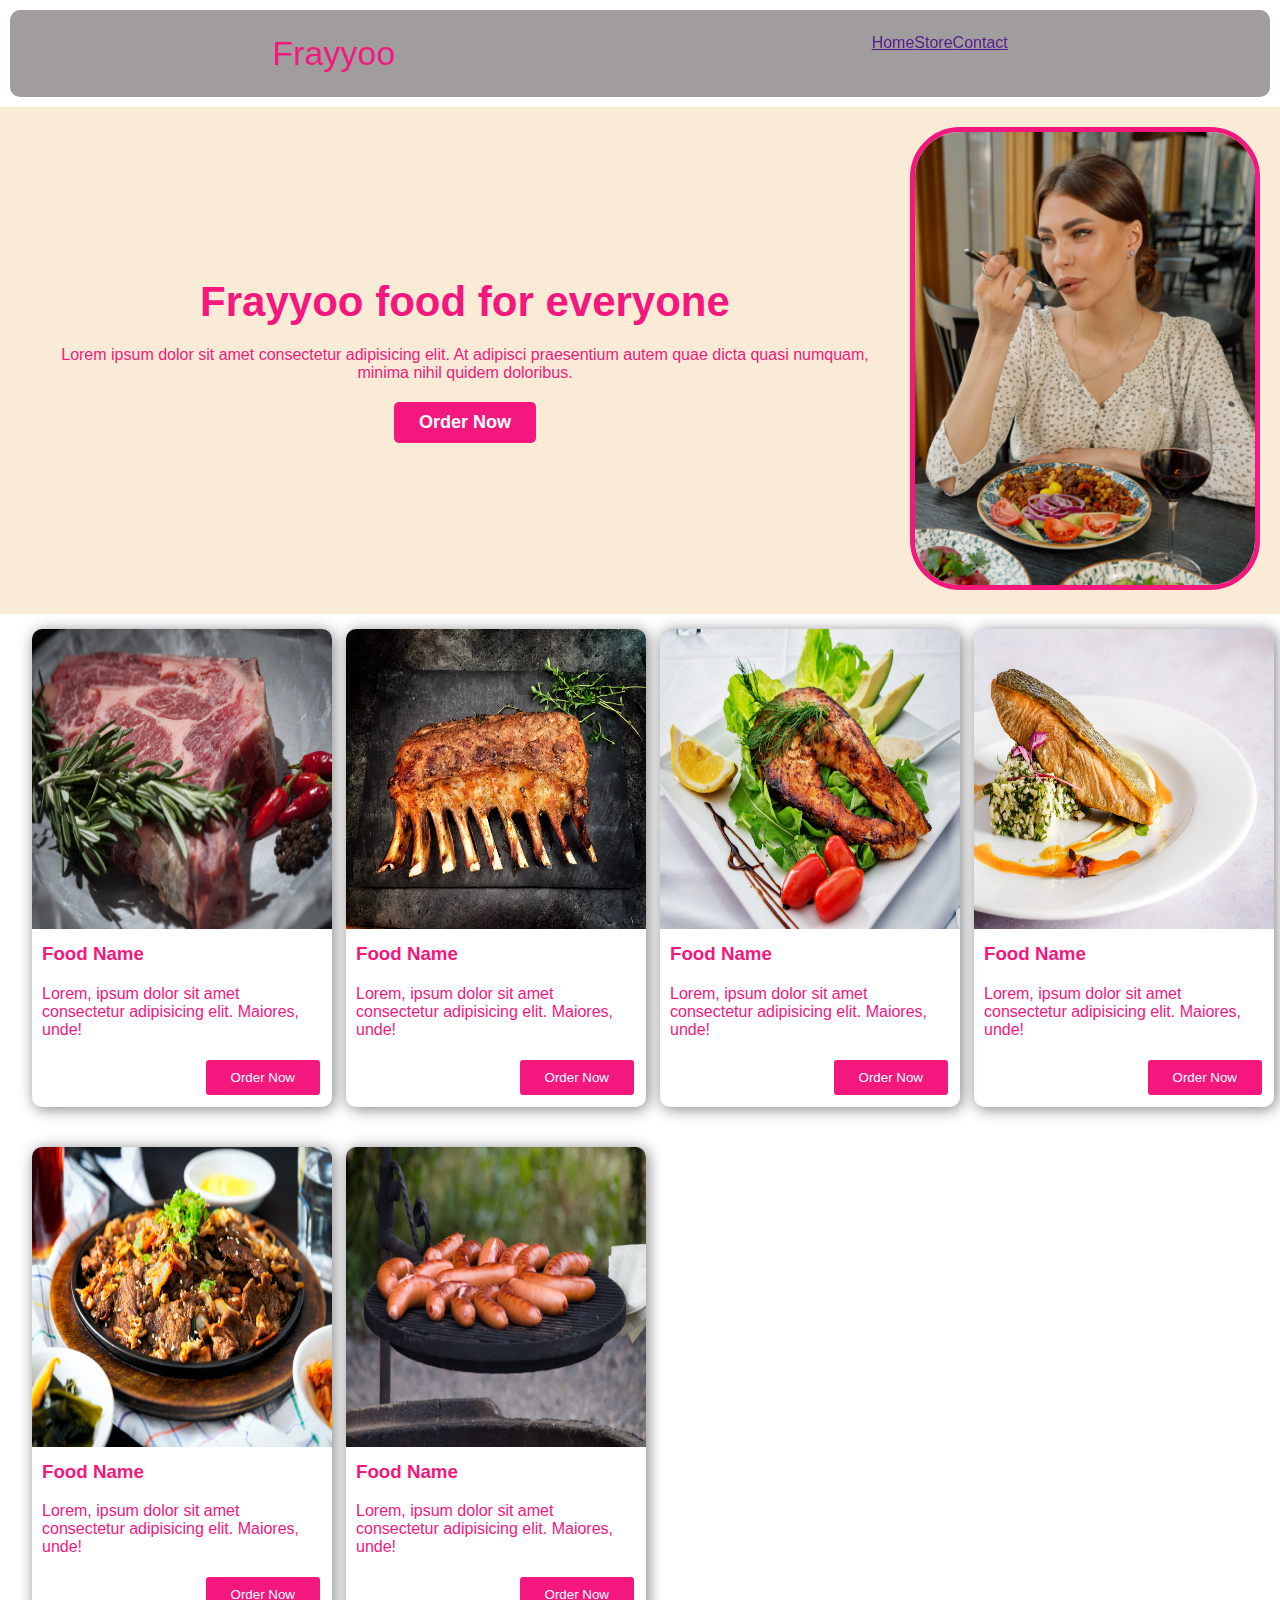
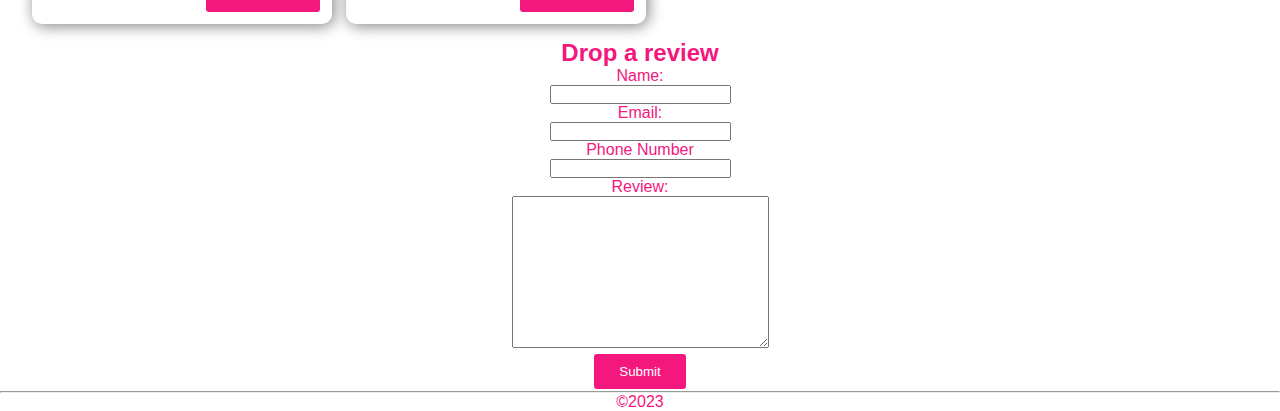
<file: index.html>
<!DOCTYPE html>
<html lang="en">

<head>
    <meta charset="UTF-8">
    <meta name="viewport" content="width=device-width, initial-scale=1.0">
    <link rel="stylesheet" href="style.css">
    <link rel="stylesheet" href="https://cdnjs.cloudflare.com/ajax/libs/font-awesome/6.1.1/css/all.min.css"
        integrity="sha512-KfkfwYDsLkIlwQp6LFnl8zNdLGxu9YAA1QvwINks4PhcElQSvqcyVLLD9aMhXd13uQjoXtEKNosOWaZqXgel0g=="
        crossorigin="anonymous" referrerpolicy="no-referrer" />
    <title>Frayyoo|| Your stop for fries</title>
</head>

<body>
    <header>
        <div class="anvi">
            <div class="logo">
                Frayyoo
            </div>
            <nav>
                <ul>
                    <li><a href="">Home</a></li>
                    <li><a href="">Store</a></li>
                    <li><a href="">Contact</a></li>
                </ul>
            </nav>
        </div>
    </header>
    <main>
        <section id="hero">
            <div class="ho-txt">
                <h1>
                    Frayyoo food for everyone
                </h1>
                <p>
                    Lorem ipsum dolor sit amet consectetur adipisicing elit. At adipisci praesentium autem quae dicta
                    quasi numquam, minima nihil quidem doloribus.
                </p>
                <button>Order Now</button>
            </div>

            <div class="ho-img">
                <img src="pexels-nadin-sh-17543146.jpg" alt="frayyoo" width="350">
            </div>
        </section>
        <section id="store">
            <!-- <div class="hexege">
                <img src="img/pexels-mali-maeder-65175.jpg" alt="" class="hex1" width="350" height="350">
                <img src="img/pexels-dana-tentis-262959.jpg" alt="" class="hex2" width="350" height="350">
                <img src="img/pexels-pascal-claivaz-410648.jpg" alt="" class="hex3" width="350" height="350">
            </div> -->
            <div class="card-parent">
                <div class="card">
                    <img src="img/pexels-mali-maeder-65175.jpg" alt="" width="300" height="300">
                    <div class="card-txt">
                        <h3>Food Name</h3>
                        <p class="some">Lorem, ipsum dolor sit amet consectetur adipisicing elit. Maiores, unde!</p>
                        <div class="card-bottom">
                            <div class="rating">
                                <i class="fa fa-star"></i>
                                <i class="fa fa-star"></i>
                                <i class="fa fa-star"></i>
                                <i class="fa fa-star"></i>
                                <i class="fa fa-star-half-stroke"></i>
                            </div>
                            <button class="odr">Order Now</button>
                        </div>
                    </div>
                </div>
                <div class="card">
                    <img src="img/pexels-pascal-claivaz-410648.jpg" alt="" width="300" height="300">
                    <div class="card-txt">
                        <h3>Food Name</h3>
                        <p class="some">Lorem, ipsum dolor sit amet consectetur adipisicing elit. Maiores, unde!</p>
                        <div class="card-bottom">
                            <div class="rating">
                                <i class="fa fa-star"></i>
                                <i class="fa fa-star"></i>
                                <i class="fa fa-star"></i>
                                <i class="fa fa-star"></i>
                                <i class="fa fa-star-half-stroke"></i>
                            </div>
                            <button class="odr">Order Now</button>
                        </div>
                    </div>
                </div>
                <div class="card">
                    <img src="img/pexels-dana-tentis-262959.jpg" alt="" width="300" height="300">
                    <div class="card-txt">
                        <h3>Food Name</h3>
                        <p class="some">Lorem, ipsum dolor sit amet consectetur adipisicing elit. Maiores, unde!</p>
                        <div class="card-bottom">
                            <div class="rating">
                                <i class="fa fa-star"></i>
                                <i class="fa fa-star"></i>
                                <i class="fa fa-star"></i>
                                <i class="fa fa-star"></i>
                                <i class="fa fa-star-half-stroke"></i>
                            </div>
                            <button class="odr">Order Now</button>
                        </div>
                    </div>
                </div>
                <div class="card">
                    <img src="img/pexels-sebastian-coman-photography-3655916.jpg" alt="" width="300" height="300">
                    <div class="card-txt">
                        <h3>Food Name</h3>
                        <p class="some">Lorem, ipsum dolor sit amet consectetur adipisicing elit. Maiores, unde!</p>
                        <div class="card-bottom">
                            <div class="rating">
                                <i class="fa fa-star"></i>
                                <i class="fa fa-star"></i>
                                <i class="fa fa-star"></i>
                                <i class="fa fa-star"></i>
                                <i class="fa fa-star-half-stroke"></i>
                            </div>
                            <button class="odr">Order Now</button>
                        </div>
                    </div>
                </div>
                <div class="card">
                    <img src="img/pexels-senuscape-2313686.jpg" alt="" width="300" height="300">
                    <div class="card-txt">
                        <h3>Food Name</h3>
                        <p class="some">Lorem, ipsum dolor sit amet consectetur adipisicing elit. Maiores, unde!</p>
                        <div class="card-bottom">
                            <div class="rating">
                                <i class="fa fa-star"></i>
                                <i class="fa fa-star"></i>
                                <i class="fa fa-star"></i>
                                <i class="fa fa-star"></i>
                                <i class="fa fa-star-half-stroke"></i>
                            </div>
                            <button class="odr">Order Now</button>
                        </div>
                    </div>
                </div><div class="card">
                    <img src="img/pexels-riku-keto-18894430.jpg" alt="" width="300" height="300">
                    <div class="card-txt">
                        <h3>Food Name</h3>
                        <p class="some">Lorem, ipsum dolor sit amet consectetur adipisicing elit. Maiores, unde!</p>
                        <div class="card-bottom">
                            <div class="rating">
                                <i class="fa fa-star"></i>
                                <i class="fa fa-star"></i>
                                <i class="fa fa-star"></i>
                                <i class="fa fa-star"></i>
                                <i class="fa fa-star-half-stroke"></i>
                            </div>
                                <a href="https://wa.me/+2347011906545" target="_blank">  <button class="odr">Order Now</button></a>
                        </div>
                    </div>
                </div>
            </div>
        </section>
        <section id="contact">
            <h2>Drop a review</h2>
            <form action="">
                <div class="form-div">
                    <label for="name">Name:</label><br>
                    <input type="text" name="name" required>
                </div>
                <div class="form-div">
                    <label for="email">Email:</label><br>
                    <input type="text" name="email" required>
                </div>
                <div class="form-div">
                    <label for="phone">Phone Number</label><br>
                    <input type="text" name="phone">
                </div>
                <div class="form-div">
                    <label for="review">Review:</label><br>
                    <textarea name="review" id="" cols="30" rows="10"></textarea>
                </div>
                <input type="submit" value="Submit" class="odr">
            </form>
        </section>
    </main>
    <footer style="text-align: center;"><hr>
     &copy;2023</footer>
</body>
<script src="script.js">
</script>
</html>
</file>
<file: style.css>
* {
    margin: 0;
    padding: 0;
    box-sizing: border-box;
}

body {
    font-family: 'Gill Sans', 'Gill Sans MT', Calibri, 'Trebuchet MS', sans-serif;
    color: #f3177e;
}

.logo {
    font-size: 34px;
}

header {
    display: flex;
    justify-content: center;
    align-items: center;
    padding: 1.5rem;
    position: sticky;
    top: 10px;
    background-color: #6d6869a5;
    margin: 10px;
    border-radius: 10px;
}

.anvi {
    display: flex;
    justify-content: space-around;
    width: 100%;
}

nav {
    display: none;
}

#hero {
    display: flex;
    flex-direction: column;
    justify-content: center;
    align-items: center;
}

.ho-txt {
    text-align: center;
    padding: 2rem;
}

.ho-txt h1 {
    margin-bottom: 20px;
    font-size: 42px;
}

.ho-img img {
    border-radius: 50px;
    border: solid 5px #f3177e;
}

.ho-txt button {
    padding: 10px 25px;
    margin-top: 20px;
    font-weight: 700;
    font-size: 18px;
    background-color: #f3177e;
    color: white;
    border-radius: 5px;
    border: none;

    &:hover {
        background-color: white;
        color: #f3177e;
        border: solid 2px;
    }
    
}
.hexege{
    width: 50%;
    height: 400px;
    display: flex;
}

/* .hex1,.hex2, .hex3 {
    clip-path: polygon(100% 50%, 75% 93.3%, 25% 93.3%, 50% 50%, 25% 6.7%, 75% 6.7%);
    background-color: #eb47e2;    
} */

.hex2{
    transform: translateX(-170px);
}
.hex3{
    transform: translateX(-340px);
}
.card-parent{
    display: grid;
    grid-template-columns:  repeat(auto-fit, minmax(12rem,19rem));
    gap: 10px;
    justify-content: center;
}
.card{
    width:300px;
    height: fit-content;
    border-radius: 10px;
    box-shadow: 2px 2px 15px grey;
    overflow: hidden;
    margin: 15px;

}
.card-txt{
    padding: 10px;
    
}
.some{
    margin: 1.2rem 0;
}
.card-bottom{
    display: flex;
    justify-content: space-between;
    align-items: center;
}
.odr{
    padding: 10px 25px;
    background-color: #f3177e;
    color: white;
    border-radius: 5px;
    border: none;
    border: solid 2px white;

    &:hover {
        background-color: white;
        color: #f3177e;
        border: solid 2px;
}}
#contact{
    text-align: center;
}

@media only screen and (min-width:600px) {
    nav {
        display: flex;
    }

    #hero {
        flex-direction: row;
        background-color: antiquewhite;
        padding: 20px;
    }

    nav ul {
        list-style: none;
        display: inline-flex;
    }

}
</file>
